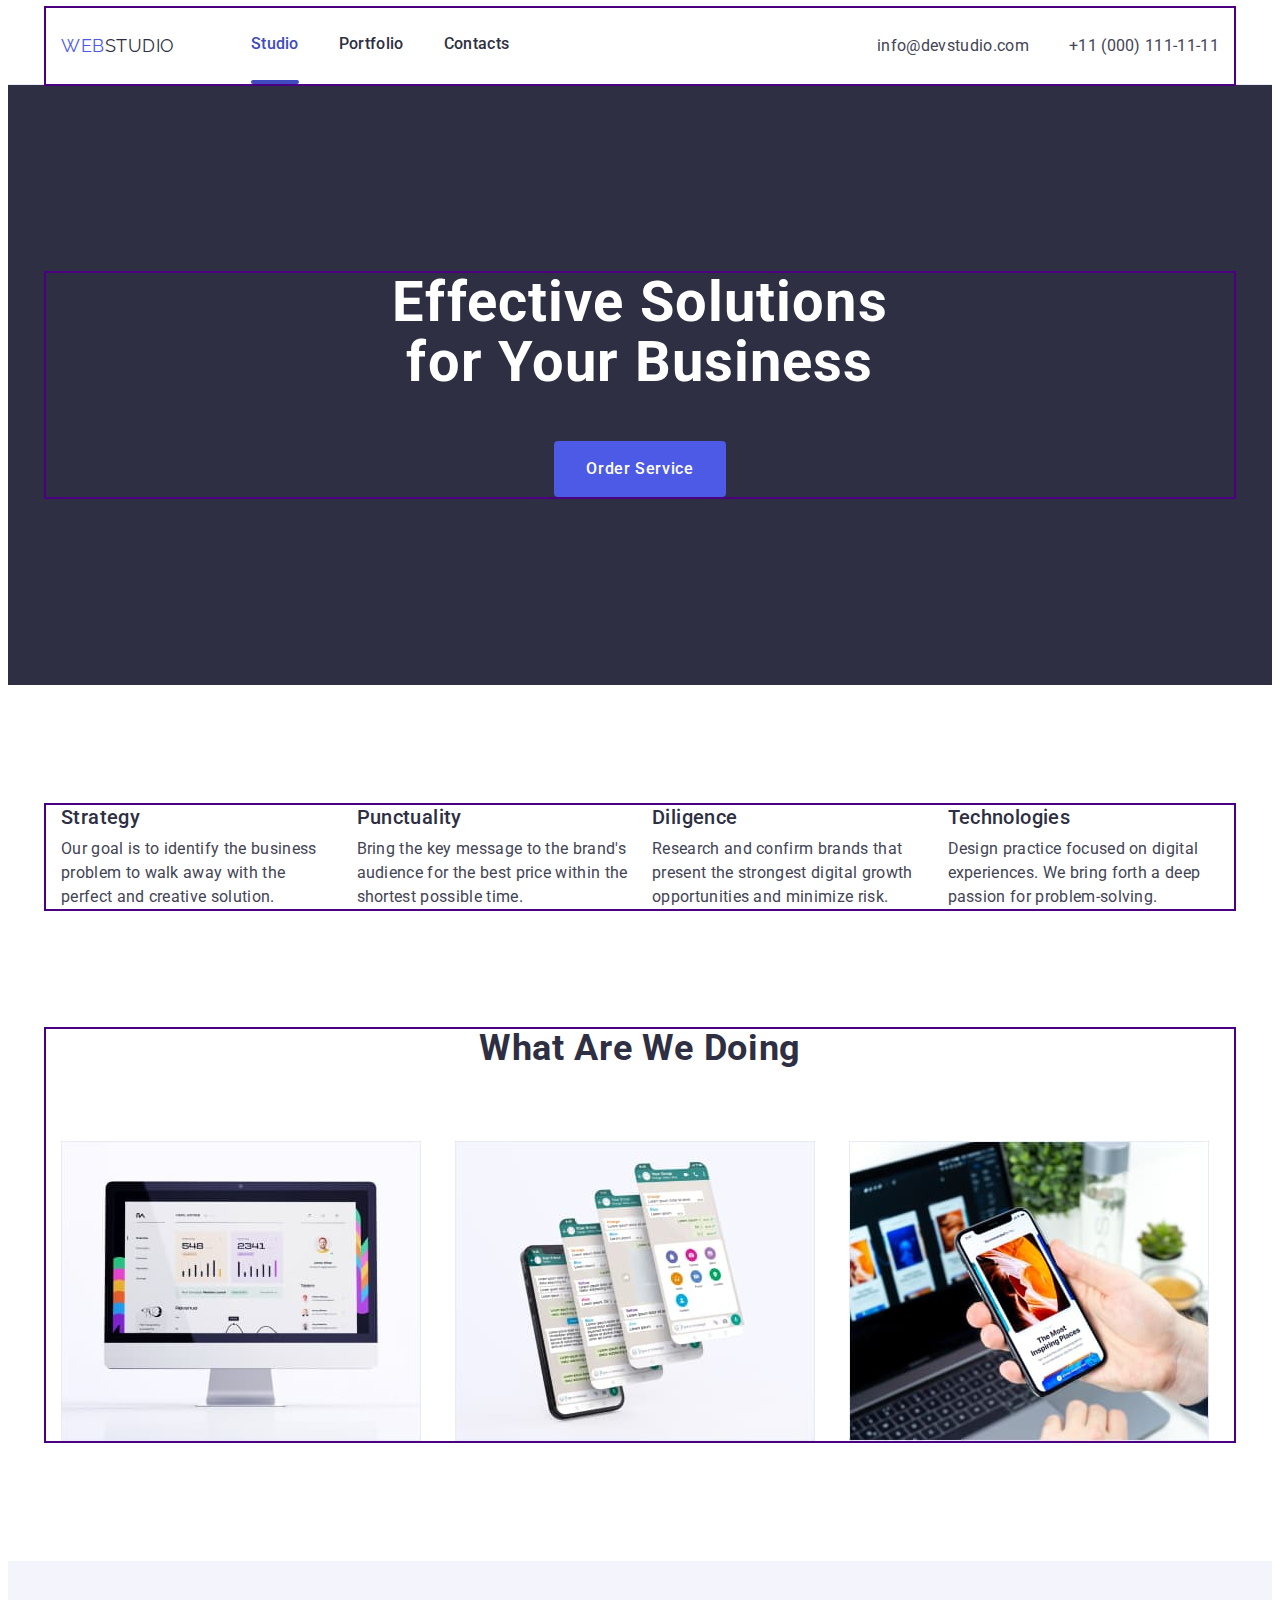
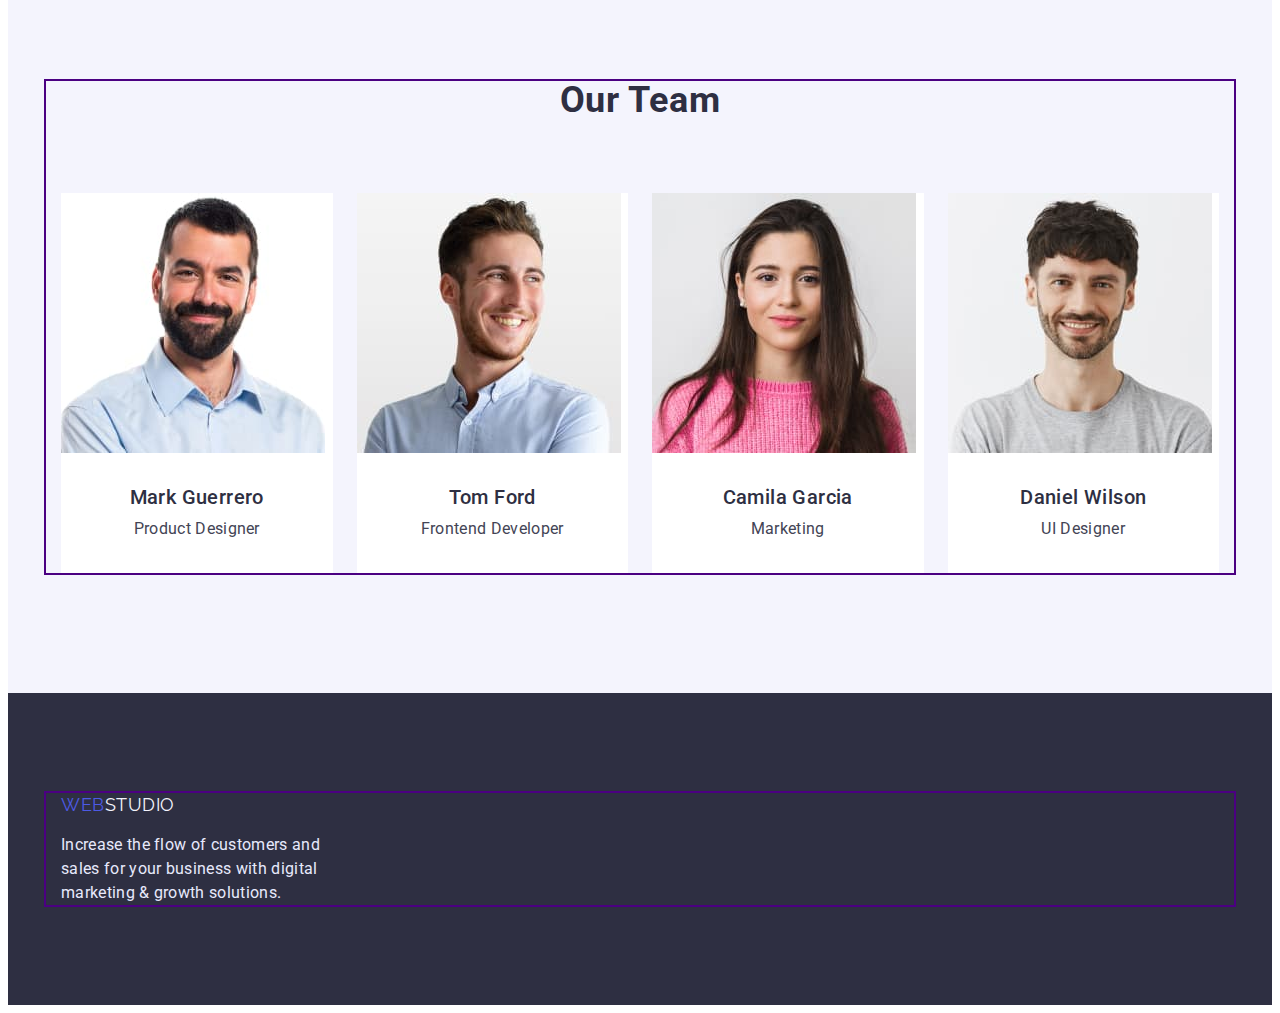
<file: index.html>
<!DOCTYPE html>
<html lang="en">
  <head>
    <meta charset="UTF-8" />
    <meta http-equiv="X-UA-Compatible" content="IE=edge" />
    <meta name="viewport" content="width=device-width, initial-scale=1.0" />
    <title>WebStudio</title>
    <link rel="preconnect" href="https://fonts.googleapis.com" />
    <link rel="preconnect" href="https://fonts.gstatic.com" crossorigin />
    <link
      href="https://fonts.googleapis.com/css2?family=Raleway:wght@800&family=Roboto:wght@400;500;700&display=swap"
      rel="stylesheet"
    />
    <link
      rel="stylesheet"
      href="https://cdnjs.cloudflare.com/ajax/libs/modern-normalize/1.1.0/modern-normalize.min.css"
      integrity="sha512-wpPYUAdjBVSE4KJnH1VR1HeZfpl1ub8YT/NKx4PuQ5NmX2tKuGu6U/JRp5y+Y8XG2tV+wKQpNHVUX03MfMFn9Q=="
      crossorigin="anonymous"
      referrerpolicy="no-referrer"
    />
    <link rel="stylesheet" href="./css/styles.css" />
  </head>
  <body>
    <header class="header">
      <div class="container header-container">
        <!-- logo -->
        <nav class="main-nav">
          <a href="./index.html" class="logo link"
            >Web<span class="black-logo">Studio</span></a
          >

          <!-- nav -->
          <ul class="site-nav">
            <li class="site-nav-item current">
              <a href="./index.html" class="nav-link link current-link"
                >Studio</a
              >
            </li>
            <li class="site-nav-item">
              <a href="./portfolio.html" class="nav-link link">Portfolio</a>
            </li>
            <li class="site-nav-item">
              <a href="" class="nav-link link">Contacts</a>
            </li>
          </ul>
        </nav>

        <!-- addres -->
        <address>
          <ul class="address">
            <li>
              <a href="mailto:info@devstudio.com" class="address-link link"
                >info@devstudio.com</a
              >
            </li>
            <li>
              <a href="tel:+110001111111" class="address-link link"
                >+11 (000) 111-11-11</a
              >
            </li>
          </ul>
        </address>
      </div>
    </header>

    <main>
      <!-- hero -->
      <section class="hero section">
        <div class="container">
          <h1 class="hero-title">Effective Solutions for Your Business</h1>
          <button type="button" class="order-btn">Order Service</button>
        </div>
      </section>

      <!-- skills -->
      <section class="section section-skills">
        <div class="container">
          <h2 class="visually-hidden">Skills</h2>
          <ul class="skills">
            <li class="skills-item">
              <h3 class="section-sub-title">Strategy</h3>
              <p class="section-text">
                Our goal is to identify the business problem to walk away with
                the perfect and creative solution.
              </p>
            </li>
            <li class="skills-item">
              <h3 class="section-sub-title">Punctuality</h3>
              <p class="section-text">
                Bring the key message to the brand's audience for the best price
                within the shortest possible time.
              </p>
            </li>
            <li class="skills-item">
              <h3 class="section-sub-title">Diligence</h3>
              <p class="section-text">
                Research and confirm brands that present the strongest digital
                growth opportunities and minimize risk.
              </p>
            </li>
            <li class="skills-item">
              <h3 class="section-sub-title">Technologies</h3>
              <p class="section-text">
                Design practice focused on digital experiences. We bring forth a
                deep passion for problem-solving.
              </p>
            </li>
          </ul>
        </div>
      </section>

      <!-- What are we doing -->
      <section class="section works">
        <div class="container">
          <h2 class="section-title">What are we doing</h2>
          <ul class="work-list">
            <li class="work-item">
              <img
                src="./images/we-make/computer.jpg"
                alt="website"
                height="300"
                width="360"
              />
            </li>
            <li class="work-item">
              <img
                src="./images/we-make/phone.jpg"
                alt="app"
                height="300"
                width="360"
              />
            </li>
            <li class="work-item">
              <img
                src="./images/we-make/phone-and-computer.jpg"
                alt="desing"
                height="300"
                width="360"
              />
            </li>
          </ul>
        </div>
      </section>

      <!-- team -->
      <section class="section team">
        <div class="container">
          <h2 class="section-title">Our Team</h2>
          <ul class="team-list">
            <li class="teammate">
              <img
                src="./images/team/mark-guerrero.jpg"
                alt="photo Mark Guerrero"
                width="264"
                height="260"
              />
              <div class="teammate-name">
                <h3 class="section-sub-title">Mark Guerrero</h3>
                <p class="section-text">Product Designer</p>
              </div>
            </li>
            <li class="teammate">
              <img
                src="./images/team/tom-ford.jpg"
                alt="photo Tom Ford"
                width="264"
                height="260"
              />
              <div class="teammate-name">
                <h3 class="section-sub-title">Tom Ford</h3>
                <p class="section-text">Frontend Developer</p>
              </div>
            </li>
            <li class="teammate">
              <img
                src="./images/team/camila-garcia.jpg"
                alt="photo Camila Garcia"
                width="264"
                height="260"
              />
              <div class="teammate-name">
                <h3 class="section-sub-title">Camila Garcia</h3>
                <p class="section-text">Marketing</p>
              </div>
            </li>
            <li class="teammate">
              <img
                src="./images/team/daniel-wilson.jpg"
                alt="photo Daniel Wilson"
                width="264"
                height="260"
              />
              <div class="teammate-name">
                <h3 class="section-sub-title">Daniel Wilson</h3>
                <p class="section-text">UI Designer</p>
              </div>
            </li>
          </ul>
        </div>
      </section>
    </main>

    <!-- footer -->
    <footer class="footer">
      <div class="container footer-cont">
        <a href="./index.html" class="logo link"
          >Web<span class="wight-logo">Studio</span></a
        >
        <p class="footer-text">
          Increase the flow of customers and sales for your business with
          digital marketing & growth solutions.
        </p>
      </div>
    </footer>
  </body>
</html>
</file>
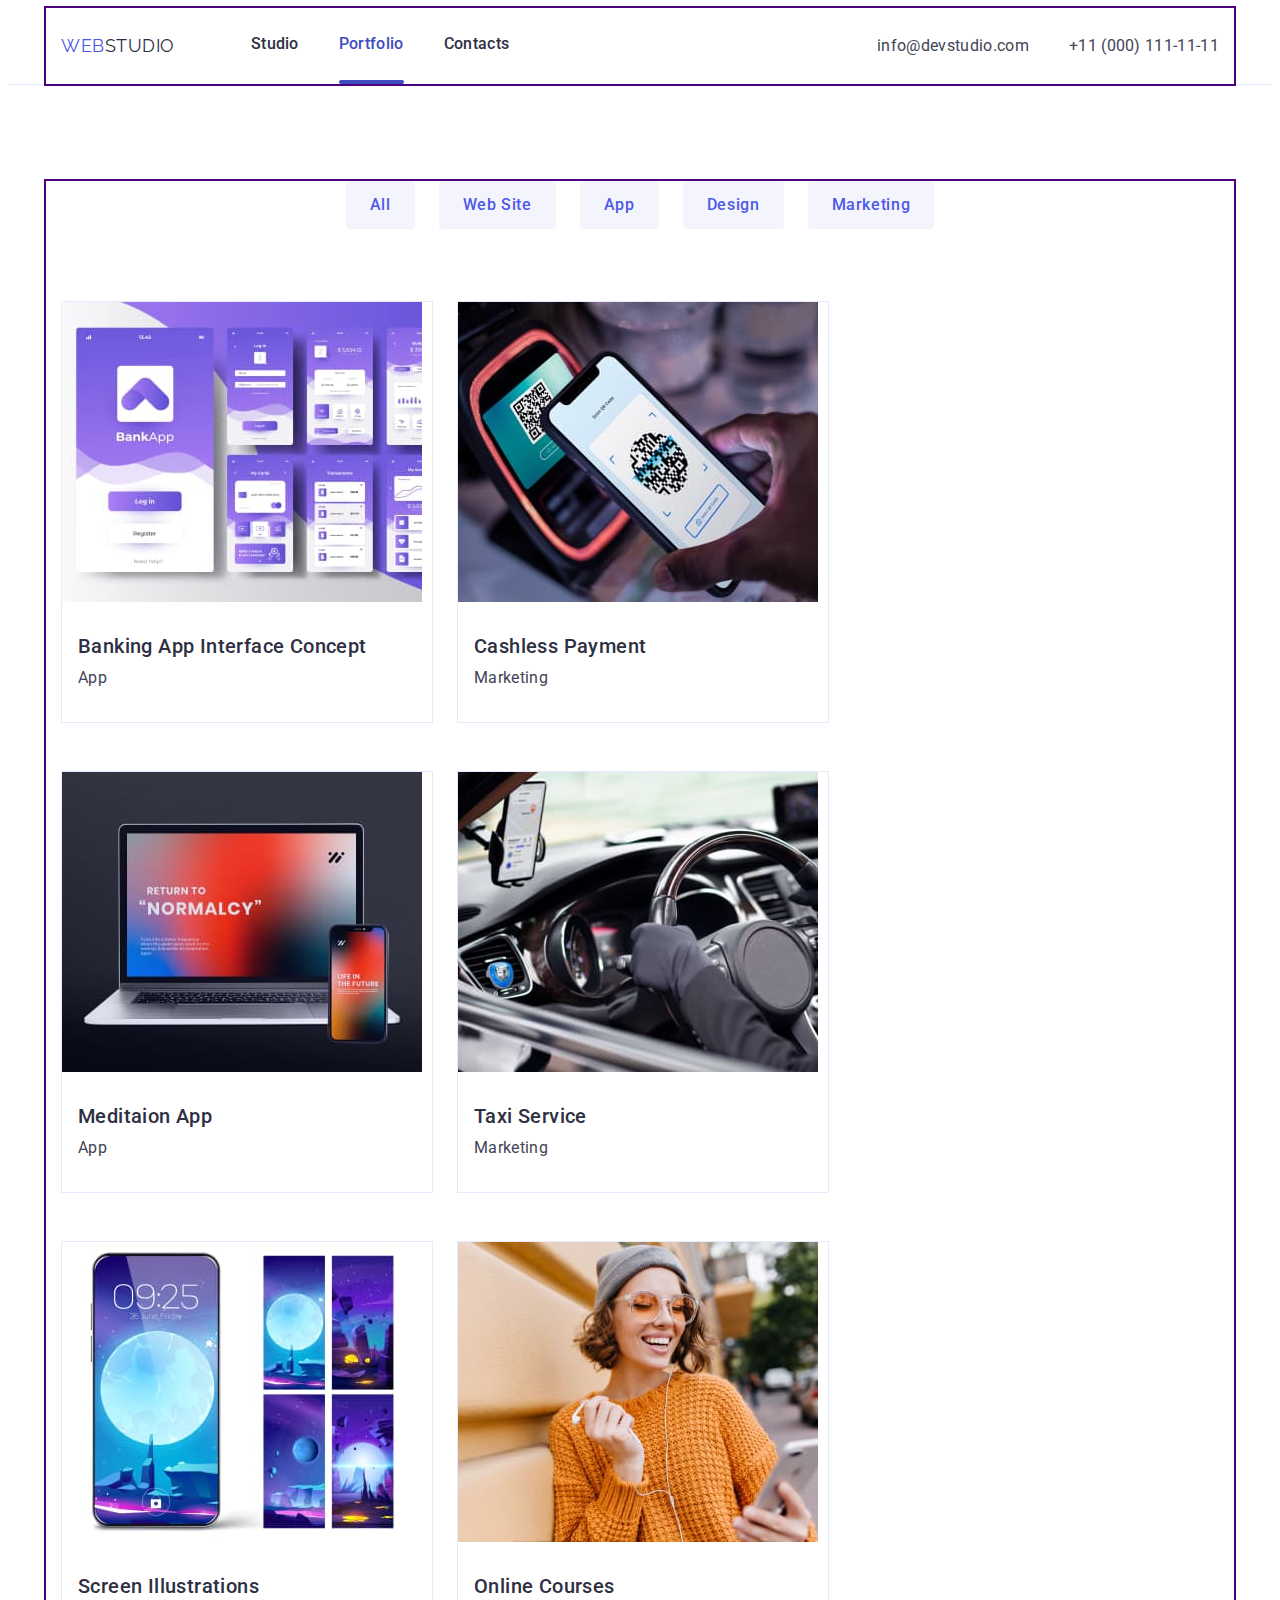
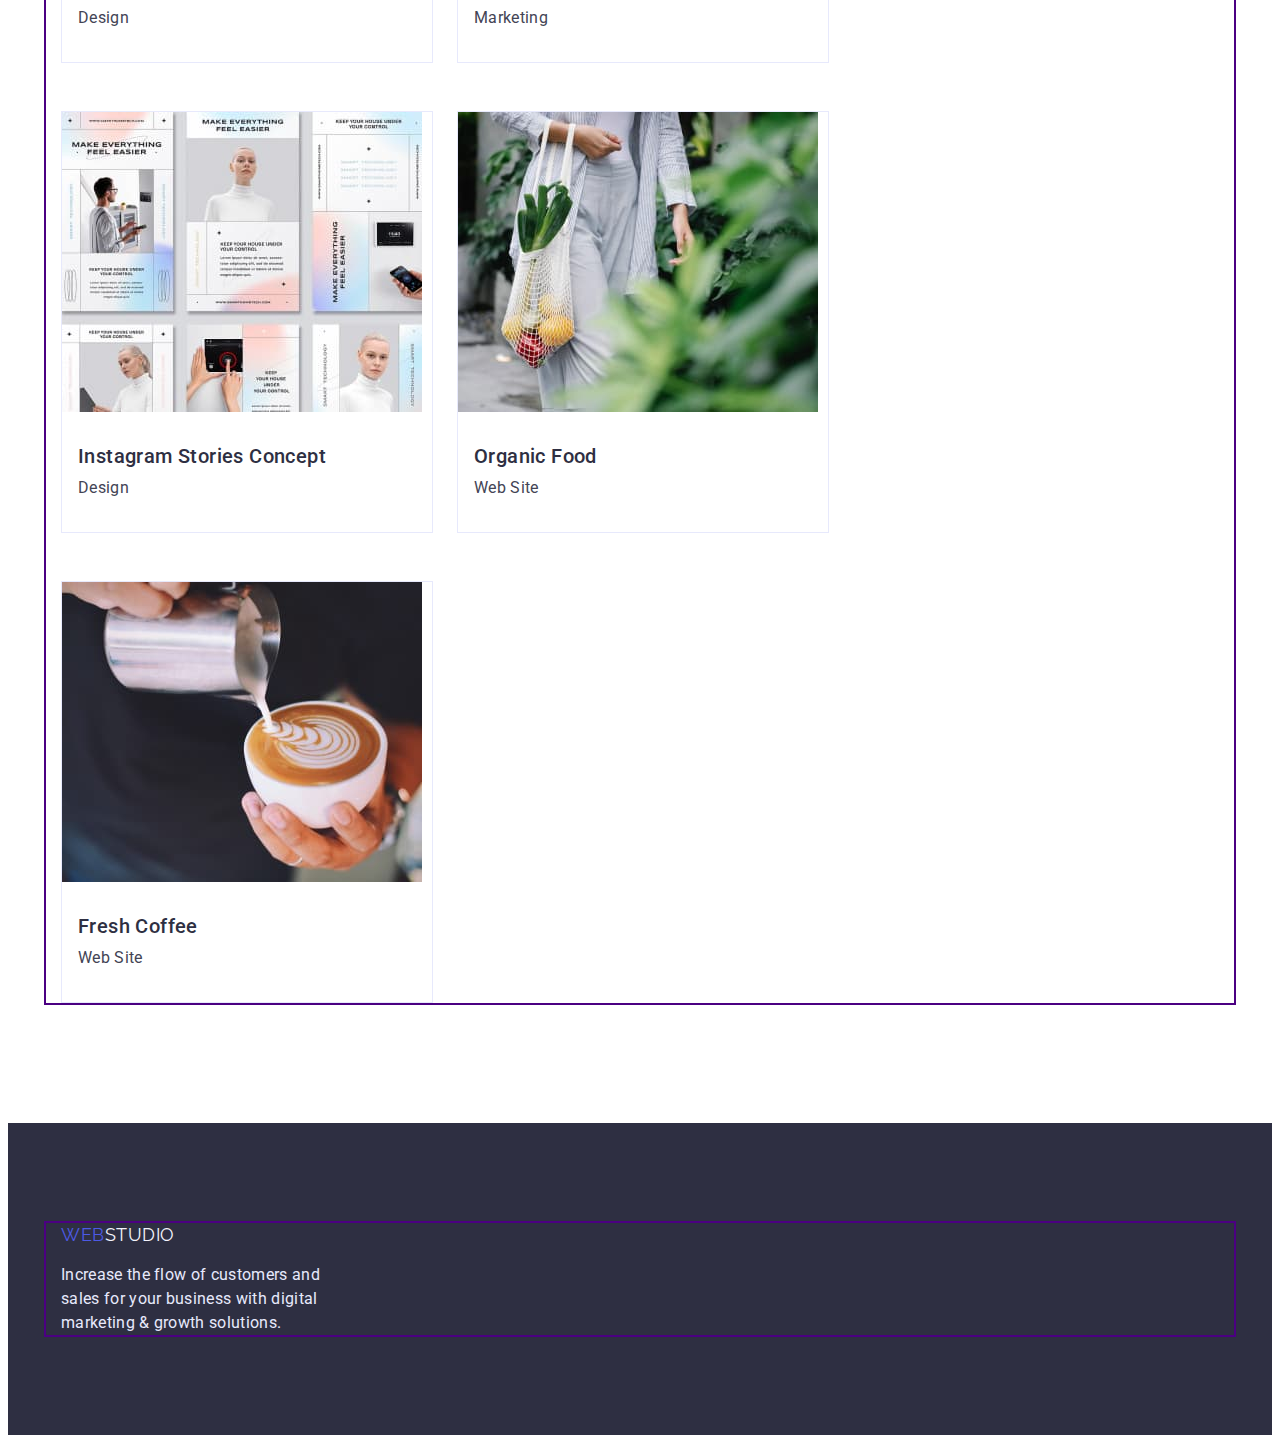
<file: portfolio.html>
<!DOCTYPE html>
<html lang="en">
  <head>
    <meta charset="UTF-8" />
    <meta http-equiv="X-UA-Compatible" content="IE=edge" />
    <meta name="viewport" content="width=device-width, initial-scale=1.0" />
    <title>Portfolio</title>
    <link rel="preconnect" href="https://fonts.googleapis.com" />
    <link rel="preconnect" href="https://fonts.gstatic.com" crossorigin />
    <link
      href="https://fonts.googleapis.com/css2?family=Raleway:wght@800&family=Roboto:wght@400;500;700&display=swap"
      rel="stylesheet"
    />
    <link
      rel="stylesheet"
      href="https://cdnjs.cloudflare.com/ajax/libs/modern-normalize/1.1.0/modern-normalize.min.css"
      integrity="sha512-wpPYUAdjBVSE4KJnH1VR1HeZfpl1ub8YT/NKx4PuQ5NmX2tKuGu6U/JRp5y+Y8XG2tV+wKQpNHVUX03MfMFn9Q=="
      crossorigin="anonymous"
      referrerpolicy="no-referrer"
    />
    <link rel="stylesheet" href="./css/styles.css" />
  </head>
  <body>
    <header class="header">
      <div class="container header-container">
        <!-- logo -->
        <nav class="main-nav">
          <a href="./index.html" class="logo link"
            >Web<span class="black-logo">Studio</span></a
          >

          <!-- nav -->
          <ul class="site-nav">
            <li class="site-nav-item">
              <a href="./index.html" class="nav-link link">Studio</a>
            </li>
            <li class="site-nav-item current">
              <a href="./portfolio.html" class="nav-link link current-link"
                >Portfolio</a
              >
            </li>
            <li class="site-nav-item">
              <a href="" class="nav-link link">Contacts</a>
            </li>
          </ul>
        </nav>

        <!-- addres -->
        <address>
          <ul class="address">
            <li class="address-item">
              <a href="mailto:info@devstudio.com" class="address-link link"
                >info@devstudio.com</a
              >
            </li>
            <li class="address-item">
              <a href="tel:+110001111111" class="address-link link"
                >+11 (000) 111-11-11</a
              >
            </li>
          </ul>
        </address>
      </div>
    </header>

    <main>
      <section class="section portfolio">
        <div class="container">
          <h1 class="visually-hidden">Portfolio</h1>
          <ul class="filter">
            <li class="filter-item">
              <button type="button" class="filter-btn">All</button>
            </li>
            <li class="filter-item">
              <button type="button" class="filter-btn">Web Site</button>
            </li>
            <li class="filter-item">
              <button type="button" class="filter-btn">App</button>
            </li>
            <li class="filter-item">
              <button type="button" class="filter-btn">Design</button>
            </li>
            <li class="filter-item">
              <button type="button" class="filter-btn">Marketing</button>
            </li>
          </ul>

          <ul class="services">
            <li class="services-items">
              <img
                src="./images/examples/banking.jpg"
                alt="Banking App Interface Concept"
              />
              <div class="services-text">
                <h2 class="section-sub-title">Banking App Interface Concept</h2>
                <p class="section-text">App</p>
              </div>
            </li>

            <li class="services-items">
              <img
                src="./images/examples/cashless.jpg"
                alt="Cashless Payment"
                height="300"
                width="360"
              />
              <div class="services-text">
                <h2 class="section-sub-title">Cashless Payment</h2>
                <p class="section-text">Marketing</p>
              </div>
            </li>

            <li class="services-items">
              <img
                src="./images/examples/meditaion.jpg"
                alt="Meditaion App"
                height="300"
                width="360"
              />
              <div class="services-text">
                <h2 class="section-sub-title">Meditaion App</h2>
                <p class="section-text">App</p>
              </div>
            </li>

            <li class="services-items">
              <img
                src="./images/examples/taxi.jpg"
                alt="Taxi Service"
                height="300"
                width="360"
              />

              <div class="services-text">
                <h2 class="section-sub-title">Taxi Service</h2>
                <p class="section-text">Marketing</p>
              </div>
            </li>

            <li class="services-items">
              <img
                src="./images/examples/screen.jpg"
                alt="Screen Illustrations"
                height="300"
                width="360"
              />
              <div class="services-text">
                <h2 class="section-sub-title">Screen Illustrations</h2>
                <p class="section-text">Design</p>
              </div>
            </li>

            <li class="services-items">
              <img
                src="./images/examples/courses.jpg"
                alt="Online Courses"
                height="300"
                width="360"
              />
              <div class="services-text">
                <h2 class="section-sub-title">Online Courses</h2>
                <p class="section-text">Marketing</p>
              </div>
            </li>

            <li class="services-items">
              <img
                src="./images/examples/instagram.jpg"
                alt="Instagram Stories
            Concept"
                height="300"
                width="360"
              />
              <div class="services-text">
                <h2 class="section-sub-title">Instagram Stories Concept</h2>
                <p class="section-text">Design</p>
              </div>
            </li>

            <li class="services-items">
              <img
                src="./images/examples/organic.jpg"
                alt="Organic Food"
                height="300"
                width="360"
              />
              <div class="services-text">
                <h2 class="section-sub-title">Organic Food</h2>
                <p class="section-text">Web Site</p>
              </div>
            </li>

            <li class="services-items">
              <img
                src="./images/examples/coffee.jpg"
                alt="Fresh Coffee"
                height="300"
                width="360"
              />
              <div class="services-text">
                <h2 class="section-sub-title">Fresh Coffee</h2>
                <p class="section-text">Web Site</p>
              </div>
            </li>
          </ul>
        </div>
      </section>
    </main>

    <!-- footer -->
    <footer class="footer">
      <div class="container footer-cont">
        <a href="./index.html" class="logo link"
          >Web<span class="wight-logo">Studio</span></a
        >
        <p class="footer-text">
          Increase the flow of customers and sales for your business with
          digital marketing & growth solutions.
        </p>
      </div>
    </footer>
  </body>
</html>
</file>
<file: css/styles.css>
:root {
  --titel-text-color: #2e2f42;
  --main-text-color: #434455;
  --logo-blue-color: #4d5ae5;
  --logo-wight-color: #f4f4fd;
  --main-wight-color: #ffffff;
  --footer-text-color: #e7e9fc;
  --nav-hover-caolor: #404bbf;
}

ul,
p,
h1,
h2,
h3,
h4,
h5,
h6 {
  margin-top: 0;
  margin-bottom: 0;
}

body {
  background-color: var(--main-wight-color);
  color: var(--main-text-color);

  font-family: Roboto, sans-serif;
  font-size: 16px;
}

.container {
  width: 1158px;
  margin-left: auto;
  margin-right: auto;
  padding-left: 15px;
  padding-right: 15px;

  outline: 2px solid indigo;
}

.visually-hidden {
  position: absolute;
  width: 1px;
  height: 1px;
  margin: -1px;
  border: 0;
  padding: 0;

  white-space: nowrap;
  clip-path: inset(100%);
  clip: rect(0 0 0 0);
  overflow: hidden;
}

ul {
  list-style: none;
  padding-left: 0;
}

img {
  display: block;
  max-width: 100%;
  height: auto;
}

.link {
  text-decoration: none;
}

/* sections */

.section {
  padding: 120px 0;
}

.section-title {
  margin-bottom: 72px;

  color: var(--titel-text-color);
  font-size: 36px;
  line-height: 1.11;
  letter-spacing: 0.02em;
  text-align: center;
  text-transform: capitalize;
}

.section-sub-title {
  margin-bottom: 8px;

  color: var(--titel-text-color);
  font-weight: 500;
  font-size: 20px;
  line-height: 1.2;
  letter-spacing: 0.02em;
}

.section-text {
  letter-spacing: 0.02em;
  line-height: 1.5;
}

/* heder */

.header-container {
  display: flex;
  align-items: center;
}

.header {
  border-bottom: 1px solid var(--footer-text-color);
}

/* site nav */

.logo {
  color: var(--logo-blue-color);
  font-family: Raleway, sans-serif;
  letter-spacing: 0.03em;
  font-size: 18px;
  line-height: 1.33;
  text-transform: uppercase;
}

.black-logo {
  color: var(--titel-text-color);
}

.wight-logo {
  color: var(--logo-wight-color);
}

.main-nav {
  align-items: center;
  display: flex;
  gap: 76px;
  margin-right: auto;
}

.site-nav {
  display: flex;
  gap: 40px;
}

.nav-link {
  color: var(--titel-text-color);
  font-weight: 500;
  line-height: 1.5;
  letter-spacing: 0.02em;

  display: block;
  padding-top: 24px;
  padding-bottom: 24px;
}

.nav-link:hover,
.nav-link:focus {
  color: var(--nav-hover-caolor);
}

.current-link {
  color: var(--nav-hover-caolor);
}

.current::after {
  content: '';
  bottom: -1px;
  display: block;
  width: 100%;
  height: 4px;
  border-radius: 2px;
  background-color: var(--nav-hover-caolor);
}

/* addres */

.address {
  display: flex;
  gap: 40px;
}

.address-link {
  color: var(--main-text-color);
  font-style: normal;
  line-height: 1.5;
  letter-spacing: 0.02em;

  display: block;
  padding-top: 24px;
  padding-bottom: 24px;
}

.address-link:hover,
.address-link:focus {
  color: var(--nav-hover-caolor);
}

/* hero */

.hero {
  text-align: center;
  background-color: var(--titel-text-color);
  padding: 188px 0;
}

.hero-title {
  width: 500px;
  margin-left: auto;
  margin-right: auto;

  color: var(--main-wight-color);
  font-size: 56px;
  line-height: 1.07;
  letter-spacing: 0.02em;
  margin-bottom: 48px;
}

.order-btn {
  border-radius: 4px;
  padding: 16px 32px;
  border: 0;

  color: var(--main-wight-color);
  background-color: var(--logo-blue-color);
  text-align: center;
  cursor: pointer;
  border-color: transparent;
  letter-spacing: 0.04em;
  font-family: inherit;
  font-weight: 500;
  font-size: 16px;
  line-height: 1.5;
}

.order-btn:hover,
.order-btn:focus {
  background-color: var(--nav-hover-caolor);
}

/* skills */

.section-skills {
  padding-bottom: 0;
}

.skills {
  display: flex;
  gap: 24px;
}

.skills-item {
  flex-basis: calc((100% - 72px) / 4);
}

/* What are we doing */
.work-list {
  display: flex;
  flex-wrap: wrap;
  gap: 24px;
}

.work-item {
  flex-basis: calc((100% - 48px) / 3);
  border: border 1px solid var(--footer-text-color);
}

/* team */

.team {
  background-color: var(--logo-wight-color);
}

.team-list {
  display: flex;
  flex-wrap: wrap;
  gap: 24px;
}

.teammate {
  flex-basis: calc((100% - 72px) / 4);
  background-color: var(--main-wight-color);
  text-align: center;
}

.teammate-name {
  padding: 32px 0;
}

/* footer */
.footer-text {
  margin-top: 16px;
  width: 264px;

  color: var(--footer-text-color);
  line-height: 1.5;
  letter-spacing: 0.02em;
}

.footer {
  background-color: var(--titel-text-color);
  padding-top: 100px;
  padding-bottom: 100px;
}

/* portfolio */

.portfolio {
  padding-top: 96px;
}

/* filter */

.filter-btn {
  padding: 12px 24px;
  border-radius: 4px;
  border: 0;

  color: var(--logo-blue-color);
  background-color: var(--logo-wight-color);
  cursor: pointer;
  border-color: transparent;
  font-family: inherit;
  font-weight: 500;
  font-size: 16px;
  line-height: 24px;
  letter-spacing: 0.04em;
}

.filter-btn:hover,
.filter-btn:focus {
  color: var(--main-wight-color);
  background-color: var(--nav-hover-caolor);
}

.filter {
  display: flex;
  margin-bottom: 72px;
  justify-content: center;
  flex-wrap: wrap;
  gap: 24px;
}

.services {
  display: flex;
  flex-wrap: wrap;
  row-gap: 48px;
  column-gap: 24px;
}

.services-items {
  border: 1px solid var(--footer-text-color);
  flex-basis: calc((100% - 48px) / 3);
}

.services-text {
  padding: 32px 0 32px 16px;
}
</file>
